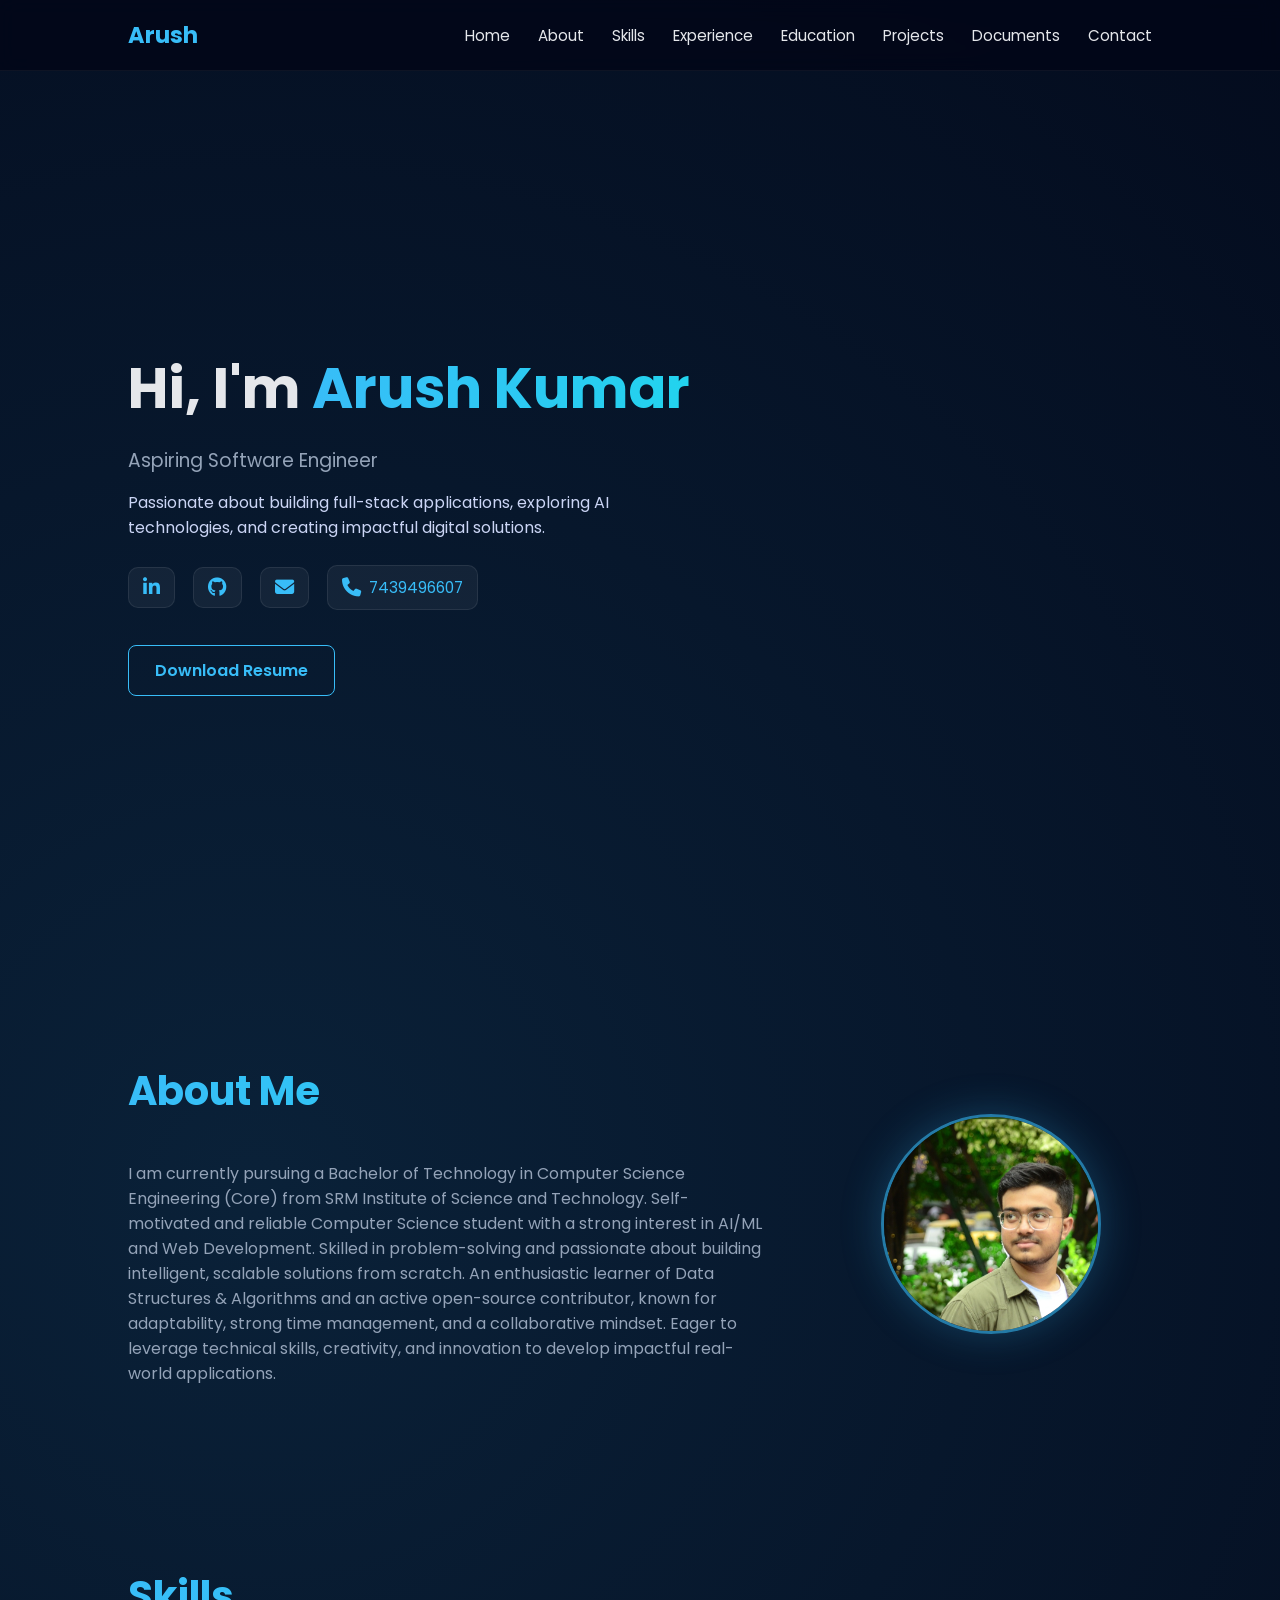
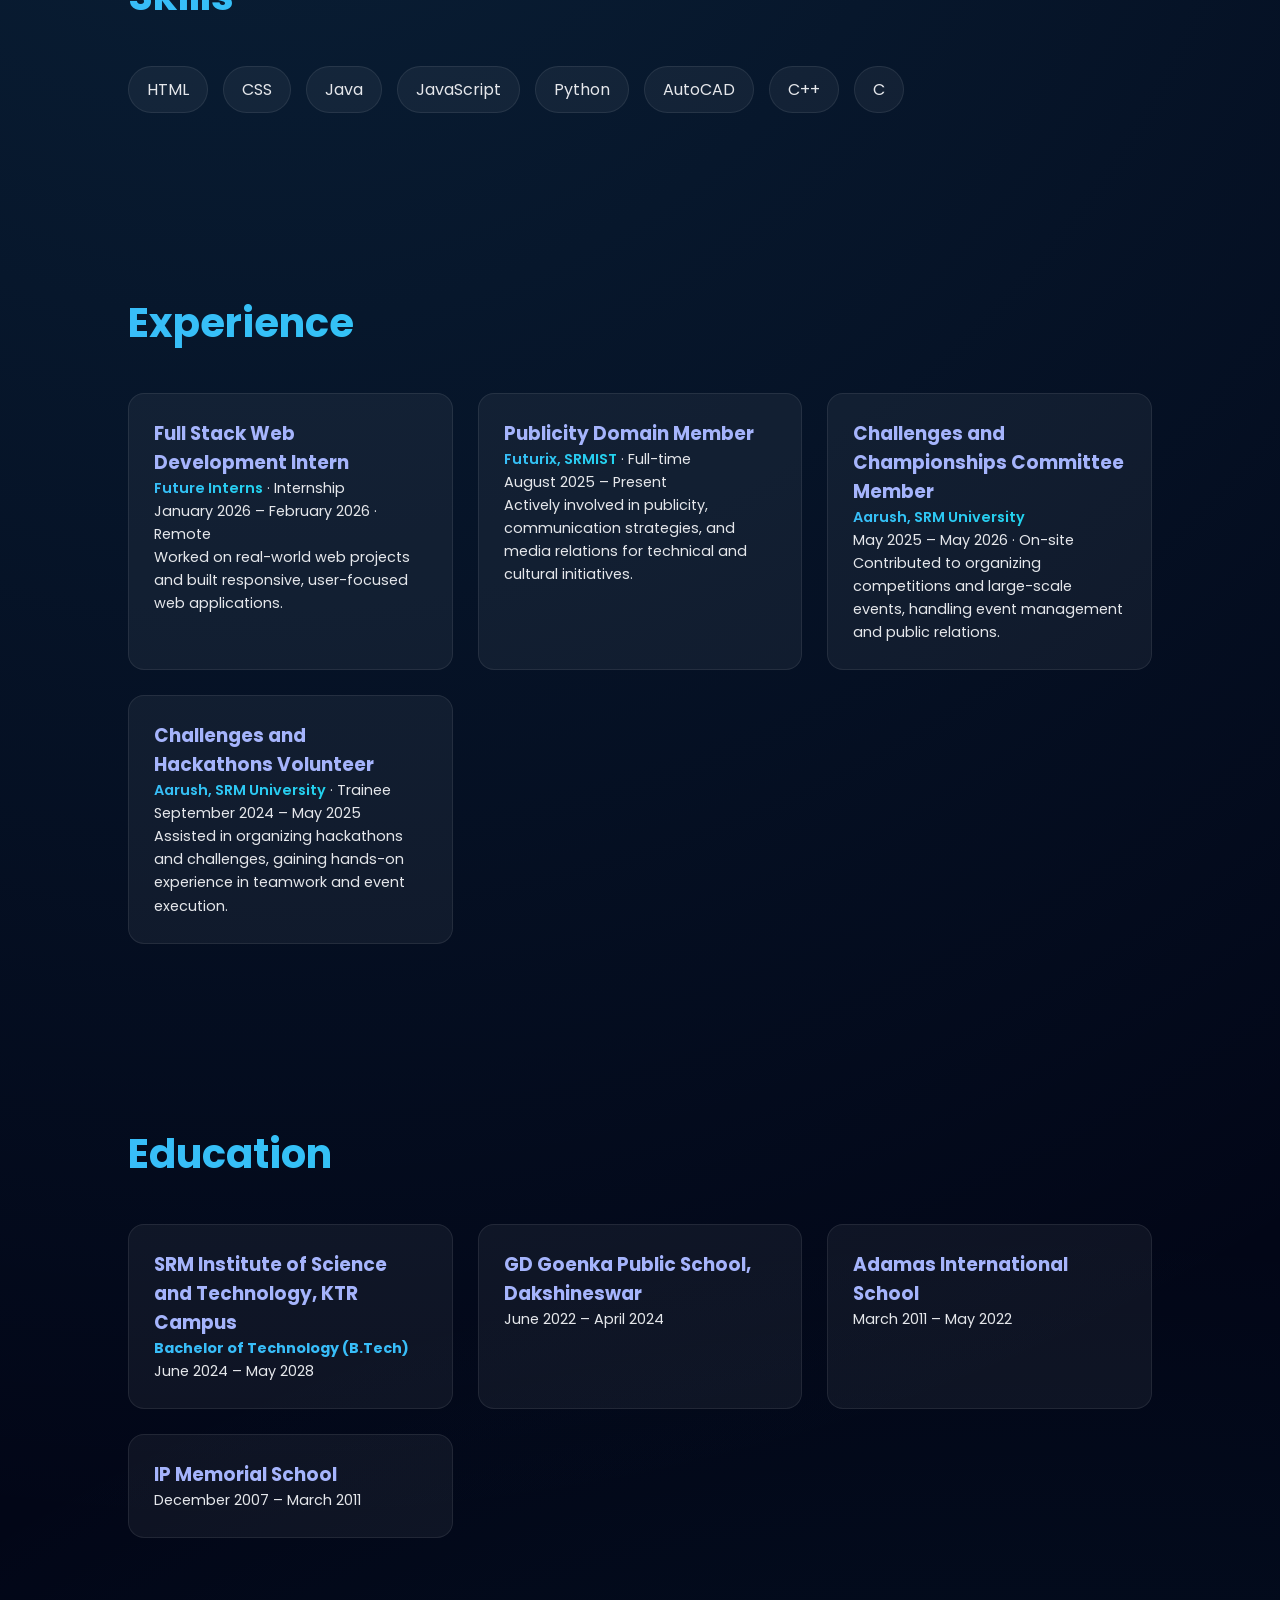
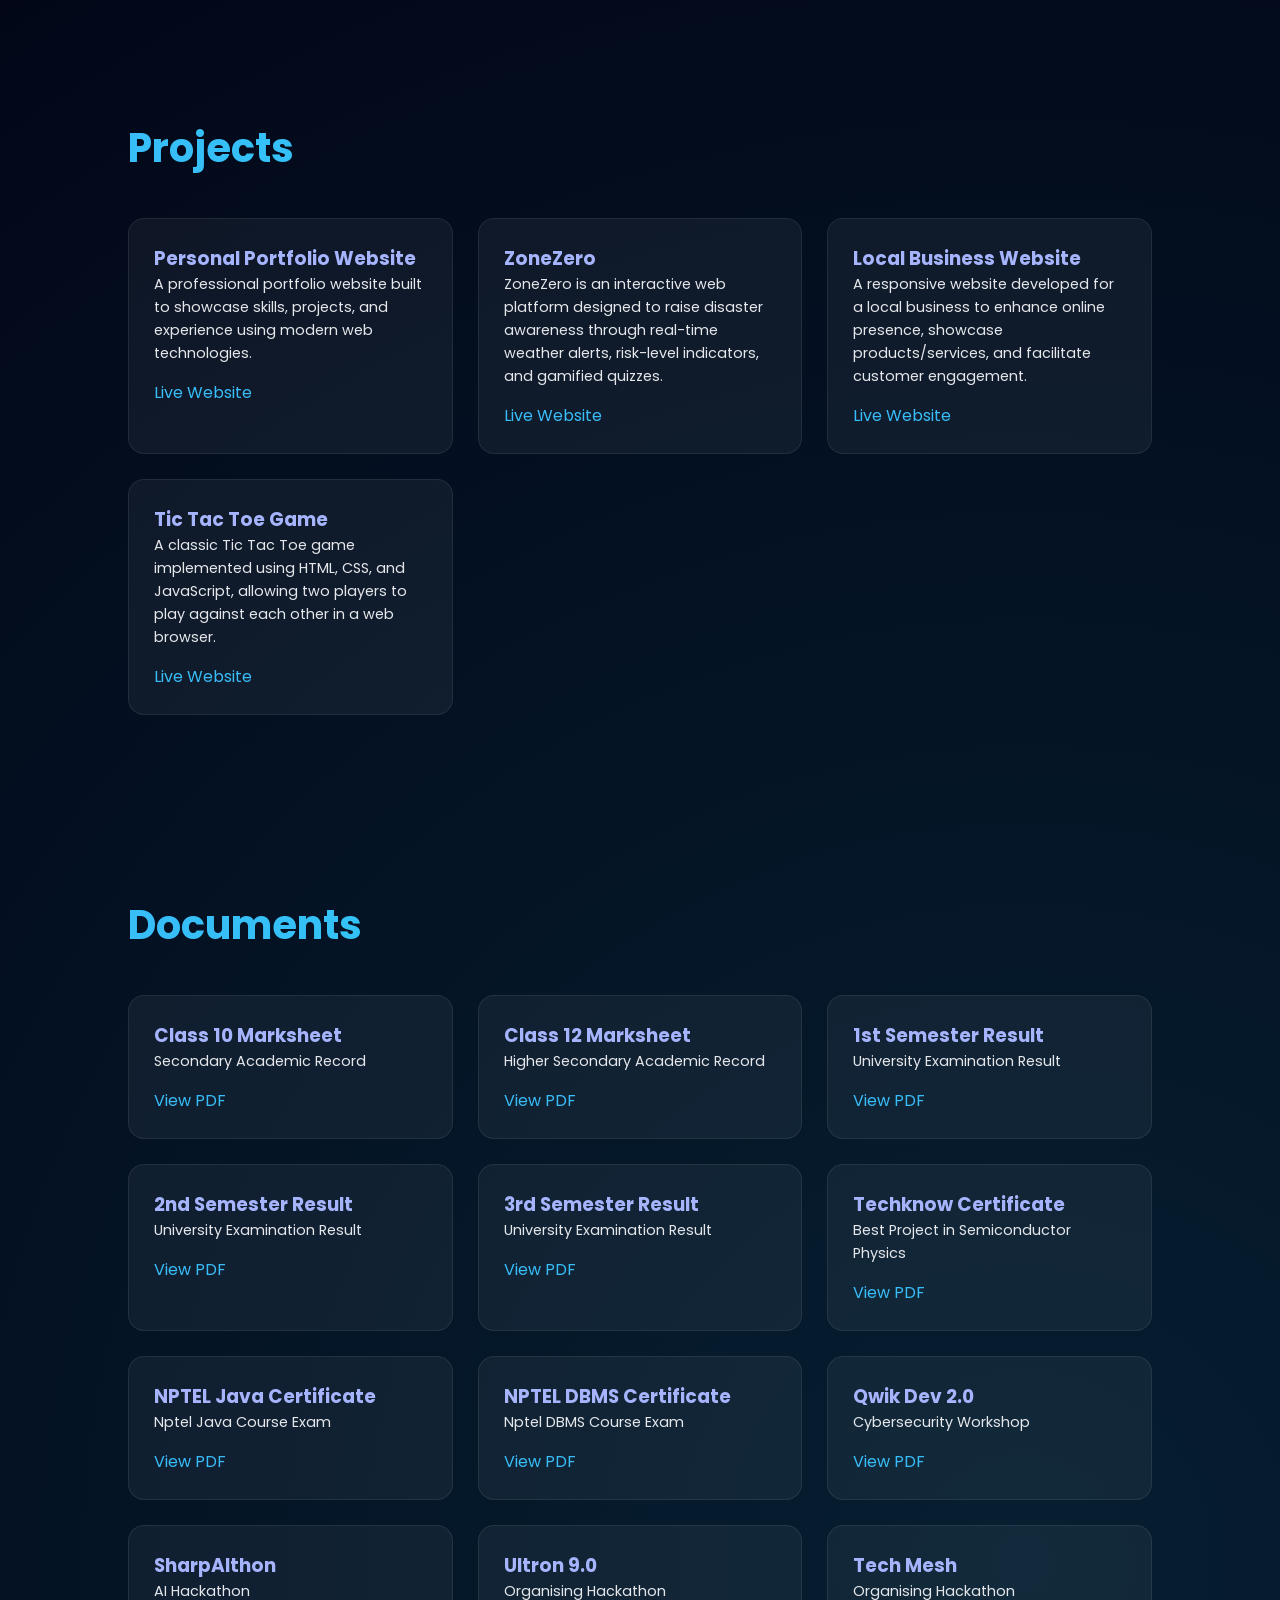
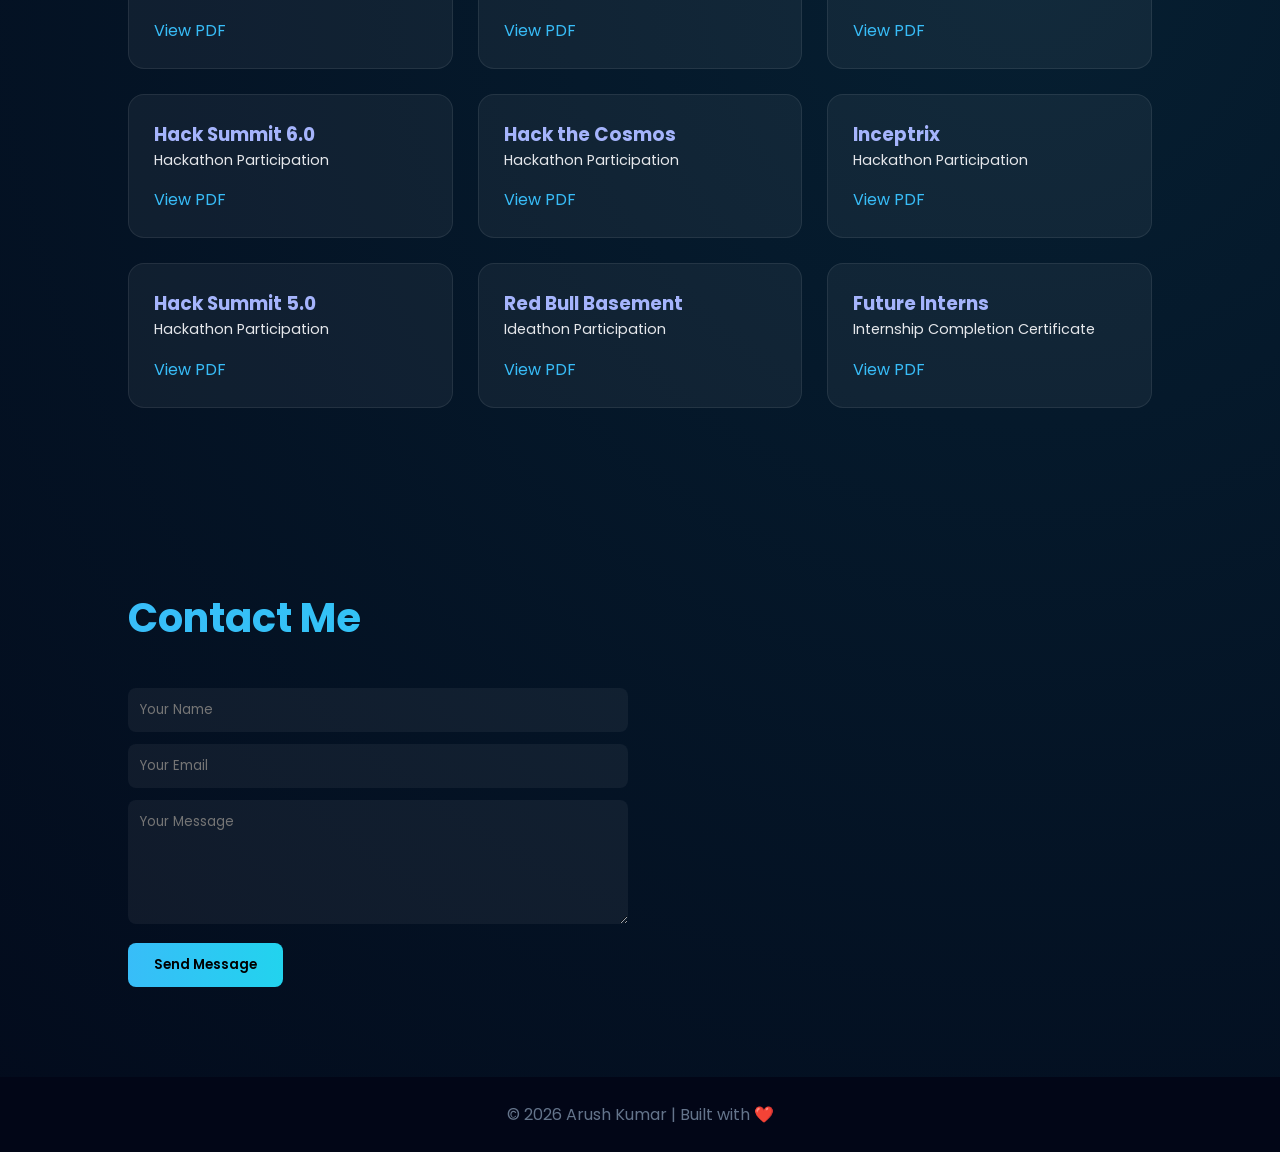
<file: index.html>
<!DOCTYPE html>
<html lang="en">
<head>
  <meta charset="UTF-8" />
  <meta name="viewport" content="width=device-width, initial-scale=1.0"/>
  <title>Arush Kumar | Portfolio</title>

  <!-- Google Font -->
  <link
    href="https://fonts.googleapis.com/css2?family=Poppins:wght@400;600&display=swap"
    rel="stylesheet"
  >

  <!-- Font Awesome Icons -->
  <link
    rel="stylesheet"
    href="https://cdnjs.cloudflare.com/ajax/libs/font-awesome/6.5.1/css/all.min.css"
  >

  <!-- Main CSS -->
  <link rel="stylesheet" href="css/style.css">
</head>

<body>

  <!-- NAVBAR -->
  <header class="navbar">
    <h2 class="logo">Arush</h2>
    <nav>
      <a href="#home">Home</a>
      <a href="#about">About</a>
      <a href="#skills">Skills</a>
      <a href="#experience">Experience</a>
      <a href="#education">Education</a>
      <a href="#projects">Projects</a>
      <a href="#documents">Documents</a>
      <a href="#contact">Contact</a>
    </nav>
  </header>

  <!-- HERO -->
  <section id="home" class="hero">
    <div class="hero-content">
      <h1>Hi, I'm <span>Arush Kumar</span></h1>
      <h3>Aspiring Software Engineer</h3>
      <p>
        Passionate about building full-stack applications, exploring AI technologies, 
        and creating impactful digital solutions.
      </p>
    <div class="social-links">
  <a href="https://www.linkedin.com/in/itsmearushkumar" target="_blank" aria-label="LinkedIn">
    <i class="fab fa-linkedin-in"></i>
  </a>

  <a href="https://github.com/itsmearushkumar" target="_blank" aria-label="GitHub">
    <i class="fab fa-github"></i>
  </a>

  <a href="mailto:kumararush2005@gmail.com" aria-label="Email">
    <i class="fas fa-envelope"></i>
  </a>

  <a href="tel:+917439496607" aria-label="Phone">
    <i class="fas fa-phone"></i>
    <span class="phone-text">7439496607</span>
  </a>
</div>

      <div class="hero-buttons">
        <a href="assets/resume.pdf" class="btn secondary" download>
          Download Resume
        </a>
      </div>
    </div>
  </section>

  <!-- ABOUT -->
  <section id="about" class="section about reveal">
    <div class="about-left">
      <h2>About Me</h2>
      <p>
        I am currently pursuing a Bachelor of Technology in Computer Science
        Engineering (Core) from SRM Institute of Science and Technology. 
        Self-motivated and reliable Computer Science student with a strong interest in AI/ML and
        Web Development. Skilled in problem-solving and passionate about building intelligent,
        scalable solutions from scratch. An enthusiastic learner of Data Structures & Algorithms
        and an active open-source contributor, known for adaptability, strong time management,
        and a collaborative mindset. Eager to leverage technical skills, creativity, and innovation to
        develop impactful real-world applications.
      </p>
    </div>
    <div class="about-image">
    <img src="assets/Profile.jpg" alt="Arush Kumar">
  </div>
  </section>

  <!-- SKILLS -->
  <section id="skills" class="section reveal">
    <h2>Skills</h2>
    <div class="skills">
      <span>HTML</span>
      <span>CSS</span>
      <span>Java</span>
      <span>JavaScript</span>
      <span>Python</span>
      <span>AutoCAD</span>
      <span>C++</span>
      <span>C</span>
    </div>
  </section>

  <!-- EXPERIENCE -->
  <section id="experience" class="section reveal">
    <h2>Experience</h2>
    <div class="projects">

      <div class="card">
        <h3>Full Stack Web Development Intern</h3>
        <p><strong>Future Interns</strong> · Internship</p>
        <p>January 2026 – February 2026 · Remote</p>
        <p>
          Worked on real-world web projects and built responsive,
          user-focused web applications.
        </p>
      </div>

      <div class="card">
        <h3>Publicity Domain Member</h3>
        <p><strong>Futurix, SRMIST</strong> · Full-time</p>
        <p>August 2025 – Present</p>
        <p>
          Actively involved in publicity, communication strategies,
          and media relations for technical and cultural initiatives.
        </p>
      </div>

      <div class="card">
        <h3>Challenges and Championships Committee Member</h3>
        <p><strong>Aarush, SRM University</strong></p>
        <p>May 2025 – May 2026 · On-site</p>
        <p>
          Contributed to organizing competitions and large-scale events,
          handling event management and public relations.
        </p>
      </div>

      <div class="card">
        <h3>Challenges and Hackathons Volunteer</h3>
        <p><strong>Aarush, SRM University</strong> · Trainee</p>
        <p>September 2024 – May 2025</p>
        <p>
          Assisted in organizing hackathons and challenges, gaining
          hands-on experience in teamwork and event execution.
        </p>
      </div>

    </div>
  </section>

  <!-- EDUCATION -->
  <section id="education" class="section reveal">
    <h2>Education</h2>
    <div class="projects">

      <div class="card">
        <h3>SRM Institute of Science and Technology, KTR Campus</h3>
        <p><strong>Bachelor of Technology (B.Tech)</strong></p>
        <p>June 2024 – May 2028</p>
      </div>

      <div class="card">
        <h3>GD Goenka Public School, Dakshineswar</h3>
        <p>June 2022 – April 2024</p>
      </div>

      <div class="card">
        <h3>Adamas International School</h3>
        <p>March 2011 – May 2022</p>
      </div>

      <div class="card">
        <h3>IP Memorial School</h3>
        <p>December 2007 – March 2011</p>
      </div>

    </div>
  </section>

  <!-- PROJECTS -->
  <section id="projects" class="section reveal">
    <h2>Projects</h2>
    <div class="projects">

      <div class="card">
        <h3>Personal Portfolio Website</h3>
        <p>
          A professional portfolio website built to showcase skills,
          projects, and experience using modern web technologies.
        </p>
        <a href="https://itsmearushkumar.github.io/FUTURE_FS_01/" target="_blank">
          Live Website
        </a>
      </div>

      <div class="card">
        <h3>ZoneZero</h3>
        <p>
          ZoneZero is an interactive web platform designed to raise disaster
          awareness through real-time weather alerts, risk-level indicators,
          and gamified quizzes.
        </p>
        <a href="https://zone-zero.vercel.app" target="_blank">
          Live Website
        </a>
      </div>

      <div class="card">
        <h3>Local Business Website</h3>
        <p>
          A responsive website developed for a local business to enhance online
          presence, showcase products/services, and facilitate customer engagement.
        </p>
        <a href="https://itsmearushkumar.github.io/FUTURE_FS_03/" target="_blank">
          Live Website
        </a>
      </div>

      <div class="card">
        <h3>Tic Tac Toe Game</h3>
        <p>
          A classic Tic Tac Toe game implemented using HTML, CSS, and JavaScript,
          allowing two players to play against each other in a web browser.
        </p>
        <a href="https://itsmearushkumar.github.io/tic-tac-toe/" target="_blank">
          Live Website
        </a>
      </div>

    </div>
  </section>

  <!-- DOCUMENTS -->
  <section id="documents" class="section reveal">
    <h2>Documents</h2>
    <div class="projects">

      <div class="card">
        <h3>Class 10 Marksheet</h3>
        <p>Secondary Academic Record</p>
        <a href="https://drive.google.com/file/d/14M7QhkCm6k9NcLRROgPd97wJ2Q67odV3/view" target="_blank">
          View PDF
        </a>
      </div>

      <div class="card">
        <h3>Class 12 Marksheet</h3>
        <p>Higher Secondary Academic Record</p>
        <a href="https://drive.google.com/file/d/1XdwFzNctAqSakue0U25VWdLJ3FhSvfnO/view" target="_blank">
          View PDF
        </a>
      </div>

      <div class="card">
        <h3>1st Semester Result</h3>
        <p>University Examination Result</p>
        <a href="https://drive.google.com/file/d/1o78QvClvHFNv1tVhDYZR84KyX_BMcg2D/view" target="_blank">
          View PDF
        </a>
      </div>

      <div class="card">
        <h3>2nd Semester Result</h3>
        <p>University Examination Result</p>
        <a href="https://drive.google.com/file/d/1HiWXaod8q4eVwuEBW9JUXiPU7x3oH5Hd/view" target="_blank">
          View PDF
        </a>
      </div>

      <div class="card">
        <h3>3rd Semester Result</h3>
        <p>University Examination Result</p>
        <a href="https://drive.google.com/file/d/1oRqzmK-ImNG1bxjyqPiJc8yF3WcfSiRT/view?usp=drive_link" target="_blank">
          View PDF
        </a>
      </div>

      <div class="card">
        <h3>Techknow Certificate</h3>
        <p>Best Project in Semiconductor Physics</p>
        <a href="https://drive.google.com/file/d/1rPsSXfdd_CRTfBDuE4b_mHCEVJEokNof/view?usp=drive_link" target="_blank">
          View PDF
        </a>
      </div>

      <div class="card">
        <h3>NPTEL Java Certificate</h3>
        <p>Nptel Java Course Exam</p>
        <a href="https://drive.google.com/file/d/1JZ7_8GEZCOWm_IK68QgpOVV-6-GdXnP0/view?usp=drive_link" target="_blank">
          View PDF
        </a>
      </div>

      <div class="card">
        <h3>NPTEL DBMS Certificate</h3>
        <p>Nptel DBMS Course Exam</p>
        <a href="https://drive.google.com/file/d/1yBWIrGAeuUx4Bo72ZSI0cF7jm73Vqw-p/view?usp=drive_link" target="_blank">
          View PDF
        </a>
      </div>

      <div class="card">
        <h3>Qwik Dev 2.0</h3>
        <p>Cybersecurity Workshop</p>
        <a href="https://drive.google.com/file/d/1nlPAnBiXBfjzvkei3zFNMIKf9aSS4DF8/view?usp=drive_link" target="_blank">
          View PDF
        </a>
      </div>

      <div class="card">
        <h3>SharpAIthon</h3>
        <p>AI Hackathon</p>
        <a href="https://drive.google.com/file/d/1xRQDGy32krWQd-Hr5OB4NXnEhxJ84OH-/view?usp=drive_link" target="_blank">
          View PDF
        </a>
      </div>

      <div class="card">
        <h3>Ultron 9.0</h3>
        <p>Organising Hackathon</p>
        <a href="https://drive.google.com/file/d/1XdWsQI9rVrIrmiLI8UKtOtyMdQERoHrh/view?usp=drive_link" target="_blank">
          View PDF
        </a>
      </div>

      <div class="card">
        <h3>Tech Mesh</h3>
        <p>Organising Hackathon</p>
        <a href="https://drive.google.com/file/d/1XnKkYPdXJt9-Y4sMI_cBP_qDj_e6zfKN/view?usp=drive_link" target="_blank">
          View PDF
        </a>
      </div>

      <div class="card">
        <h3>Hack Summit 6.0</h3>
        <p>Hackathon Participation</p>
        <a href="https://drive.google.com/file/d/1kRNqFAyv8tvCfI0ajTQwGW1GdXwkdQei/view?usp=drive_link" target="_blank">
          View PDF
        </a>
      </div>

      <div class="card">
        <h3>Hack the Cosmos</h3>
        <p>Hackathon Participation</p>
        <a href="https://drive.google.com/file/d/184fB4qVNUda--P7hNtDY0q4sEk7oK47r/view?usp=drive_link" target="_blank">
          View PDF
        </a>
      </div>

      <div class="card">
        <h3>Inceptrix</h3>
        <p>Hackathon Participation</p>
        <a href="https://drive.google.com/file/d/1nayNGv6RMfTvGOnf7csbpgoxXqPPuflT/view?usp=drive_link" target="_blank">
          View PDF
        </a>
      </div>

      <div class="card">
        <h3>Hack Summit 5.0</h3>
        <p>Hackathon Participation</p>
        <a href="https://drive.google.com/file/d/1u8xbGWbstHQLQRQ5WI2xClJvQWG3S66T/view?usp=drive_link" target="_blank">
          View PDF
        </a>
      </div>

      <div class="card">
        <h3>Red Bull Basement</h3>
        <p>Ideathon Participation</p>
        <a href="https://drive.google.com/file/d/1MgsMBUaFAI1DHsX9fb_B9Rbe5fb7cYWr/view?usp=drive_link" target="_blank">
          View PDF
        </a>
      </div>

      <div class="card">
        <h3>Future Interns</h3>
        <p>Internship Completion Certificate</p>
        <a href="https://drive.google.com/file/d/1Ni6lXT4j2eIxK9q4et5KeXG5gL9lZgO4/view?usp=drive_link" target="_blank">
          View PDF
        </a>
      </div>
    </div>
  </section>

  <!-- CONTACT -->
  <section id="contact" class="section reveal">
    <h2>Contact Me</h2>
    <form>
      <input type="text" placeholder="Your Name" required />
      <input type="email" placeholder="Your Email" required />
      <textarea rows="5" placeholder="Your Message"></textarea>
      <button type="submit">Send Message</button>
    </form>
  </section>

  <!-- FOOTER -->
  <footer>
    <p>© 2026 Arush Kumar | Built with ❤️</p>
  </footer>

  <script src="js/script.js"></script>
</body>
</html>
</file>
<file: css/style.css>
@import url('https://fonts.googleapis.com/css2?family=Poppins:wght@400;600;700&display=swap');

* {
  margin: 0;
  padding: 0;
  box-sizing: border-box;
  font-family: 'Poppins', sans-serif;
}

body {
  background:
    radial-gradient(circle at 20% 20%, rgba(56,189,248,0.15), transparent 40%),
    radial-gradient(circle at 80% 80%, rgba(34,211,238,0.12), transparent 40%),
    #020617;
  color: #e5e7eb;
  scroll-behavior: smooth;
}

/* ================= NAVBAR ================= */
.navbar {
  position: sticky;
  top: 0;
  z-index: 1000;
  background: rgba(2, 6, 23, 0.8);
  backdrop-filter: blur(10px);
  display: flex;
  justify-content: space-between;
  align-items: center;
  padding: 18px 10%;
  border-bottom: 1px solid rgba(255,255,255,0.05);
}

.logo {
  font-weight: 700;
  font-size: 1.4rem;
  color: #38bdf8;
}

.navbar a {
  color: #e5e7eb;
  text-decoration: none;
  margin-left: 24px;
  font-size: 0.95rem;
  position: relative;
}

.navbar a::after {
  content: "";
  position: absolute;
  width: 0%;
  height: 2px;
  background: #38bdf8;
  left: 0;
  bottom: -6px;
  transition: 0.3s;
}

.navbar a:hover::after {
  width: 100%;
}

/* ================= HERO ================= */
.hero {
  min-height: 100vh;
  display: flex;
  align-items: center;
  padding: 0 10%;
}

.hero-content {
  max-width: 700px;
}

.hero h1 {
  font-size: 3.5rem;
  font-weight: 700;
}

.hero h1 span {
  background: linear-gradient(90deg, #38bdf8, #22d3ee);
  -webkit-background-clip: text;
  -webkit-text-fill-color: transparent;
}

.hero h3 {
  margin: 15px 0;
  font-weight: 400;
  color: #94a3b8;
}

.hero p {
  max-width: 520px;
  margin-top: 10px;
  color: #cbd5f5;
}

.hero-buttons {
  margin-top: 35px;
}

/* ================= BUTTONS ================= */
.btn {
  display: inline-block;
  padding: 12px 26px;
  border-radius: 8px;
  background: linear-gradient(90deg, #38bdf8, #22d3ee);
  color: #020617;
  text-decoration: none;
  font-weight: 600;
  margin-right: 15px;
  transition: transform 0.3s, box-shadow 0.3s;
}

.btn:hover {
  transform: translateY(-3px);
  box-shadow: 0 10px 30px rgba(56,189,248,0.4);
}

.btn.secondary {
  background: transparent;
  color: #38bdf8;
  border: 1px solid #38bdf8;
}

/* ================= SECTIONS ================= */
.section {
  padding: 90px 10%;
}

.section h2 {
  font-size: 2.3rem;
  margin-bottom: 20px;
  background: linear-gradient(90deg, #38bdf8, #22d3ee);
  -webkit-background-clip: text;
  -webkit-text-fill-color: transparent;
}

.section p {
  color: #94a3b8;
  max-width: 750px;
}

/* ================= SKILLS ================= */
.skills {
  display: flex;
  flex-wrap: wrap;
  gap: 15px;
  margin-top: 25px;
}

.skills span {
  padding: 10px 18px;
  border-radius: 30px;
  background: rgba(255,255,255,0.05);
  border: 1px solid rgba(255,255,255,0.08);
  transition: 0.3s;
}

.skills span:hover {
  background: rgba(56,189,248,0.15);
  transform: translateY(-3px);
}

/* ================= PROJECTS ================= */
.projects {
  display: grid;
  grid-template-columns: repeat(auto-fit, minmax(260px, 1fr));
  gap: 25px;
  margin-top: 30px;
}

.card {
  padding: 25px;
  border-radius: 16px;
  background: rgba(255,255,255,0.05);
  border: 1px solid rgba(255,255,255,0.08);
  transition: transform 0.3s, box-shadow 0.3s;
}

.card:hover {
  transform: translateY(-8px);
  box-shadow: 0 15px 40px rgba(0,0,0,0.4);
}

.card h3 {
  color: #ffffff;
}

.card p {
  font-size: 0.9rem;
}

.card a {
  display: inline-block;
  margin-top: 15px;
  color: #38bdf8;
  text-decoration: none;
}

.section h2 {
  font-size: 2.5rem;
  margin-bottom: 40px;
  color: #a5b4fc; /* soft indigo */
}

.card p {
  color: #cbd5f5;
  line-height: 1.6;
}

.card strong {
  color: #38bdf8;
}

/* ================= CONTACT ================= */
form {
  max-width: 500px;
  margin-top: 25px;
}

form input,
form textarea {
  width: 100%;
  padding: 12px;
  border-radius: 8px;
  border: none;
  margin-bottom: 12px;
  background: rgba(255,255,255,0.05);
  color: #e5e7eb;
}

form button {
  padding: 12px 26px;
  border-radius: 8px;
  border: none;
  background: linear-gradient(90deg, #38bdf8, #22d3ee);
  font-weight: 600;
  cursor: pointer;
}

/* ================= FOOTER ================= */
footer {
  text-align: center;
  padding: 25px;
  background: #020617;
  color: #64748b;
}

/* ================= RESPONSIVE ================= */
@media (max-width: 768px) {
  .navbar {
    flex-direction: column;
    align-items: flex-start;
  }

  .hero h1 {
    font-size: 2.4rem;
  }

  .section {
    padding: 70px 8%;
  }
}
/* ===== ABOUT 2 COLUMN ===== */
.about {
  display: grid;
  grid-template-columns: 2fr 1fr;
  gap: 40px;
  align-items: center;
}

.about-right ul {
  list-style: none;
  padding: 0;
}

.about-right li {
  margin-bottom: 12px;
  color: #94a3b8;
}

/* ===== TIMELINE ===== */
.timeline {
  margin-top: 30px;
  display: grid;
  gap: 25px;
}

.timeline-item {
  padding: 20px;
  border-left: 3px solid #38bdf8;
  background: rgba(255,255,255,0.03);
  border-radius: 8px;
}

.timeline-item span {
  color: #38bdf8;
  font-size: 0.9rem;
}

/* ===== RESPONSIVE FIX ===== */
@media (max-width: 768px) {
  .about {
    grid-template-columns: 1fr;
  }
}

/* Experience role title color */
#experience .card h3 {
  color:  #a5b4fc;
}

/* Education role title color */
#education .card h3 {
  color:  #a5b4fc;
}

/* Projects role title color */
#projects .card h3 {
  color:  #a5b4fc;
}

#experience .card p {
  color: #e5e7eb;
}

#education .card p {
  color: #e5e7eb;
}

#projects .card p {
  color: #e5e7eb;
}

#documents .card p {
  color: #e5e7eb;
}

/* FORCE EXPERIENCE CARD TEXT COLOR */
#experience .card p,
#experience .card span {
  color: #e5e7eb;
}

/* === EXPERIENCE COMPANY NAME GRADIENT (FINAL FIX) === */
#experience .card p strong {
  background: linear-gradient(90deg, #38bdf8, #22d3ee);
  -webkit-background-clip: text;
  -webkit-text-fill-color: transparent;
  color: transparent;
  font-weight: 600;
}

/* Safety: in case <b> is used instead of <strong> */
#experience .card p b {
  background: linear-gradient(90deg, #38bdf8, #22d3ee);
  -webkit-background-clip: text;
  -webkit-text-fill-color: transparent;
  color: transparent;
  font-weight: 600;
}

/* Documents card title color – same as Projects */
#documents .card h3 {
  color: #a5b4fc;
}

/* ===== HERO SOCIAL LINKS ===== */
.social-links {
  margin-top: 25px;
  display: flex;
  align-items: center;
  gap: 18px;
}

.social-links a {
  display: flex;
  align-items: center;
  gap: 8px;
  color: #38bdf8;
  font-size: 1.1rem;
  text-decoration: none;
  padding: 10px 14px;
  border-radius: 10px;
  background: rgba(255, 255, 255, 0.05);
  border: 1px solid rgba(255, 255, 255, 0.08);
  transition: all 0.3s ease;
}

.social-links a:hover {
  background: rgba(56, 189, 248, 0.15);
  transform: translateY(-3px);
}

.social-links i {
  font-size: 1.2rem;
}

.phone-text {
  font-size: 0.95rem;
}

/* ===== ABOUT PROFILE IMAGE ===== */
.about {
  display: grid;
  grid-template-columns: 2fr 1fr;
  gap: 60px;
  align-items: center;
}

.about-image {
  display: flex;
  justify-content: center;
}

.about-image img {
  width: 220px;
  height: 220px;
  object-fit: cover;
  border-radius: 50%;
  border: 3px solid rgba(56,189,248,0.6);
  box-shadow: 0 0 40px rgba(56,189,248,0.25);
}

/* Mobile fix */
@media (max-width: 768px) {
  .about {
    grid-template-columns: 1fr;
    text-align: center;
  }

  .about-image {
    margin-top: 30px;
  }
}

/* ===== ABOUT PROFILE IMAGE (FINAL) ===== */
.about {
  display: grid;
  grid-template-columns: 2fr 1fr;
  gap: 60px;
  align-items: center;
}

.about-left {
  max-width: 750px;
}

.about-image {
  display: flex;
  justify-content: center;
}

.about-image img {
  width: 220px;
  height: 220px;
  object-fit: cover;
  border-radius: 50%;
  border: 3px solid rgba(56,189,248,0.6);
  box-shadow: 0 0 40px rgba(56,189,248,0.25);
}

/* Mobile fix */
@media (max-width: 768px) {
  .about {
    grid-template-columns: 1fr;
    text-align: center;
  }

  .about-image {
    margin-top: 30px;
  }
}

/* ===== SECTION REVEAL ANIMATION ===== */
.reveal {
  opacity: 0;
  transform: translateY(40px);
  transition: opacity 0.6s ease, transform 0.6s ease;
}

.reveal.active {
  opacity: 1;
  transform: translateY(0);
}
</file>
